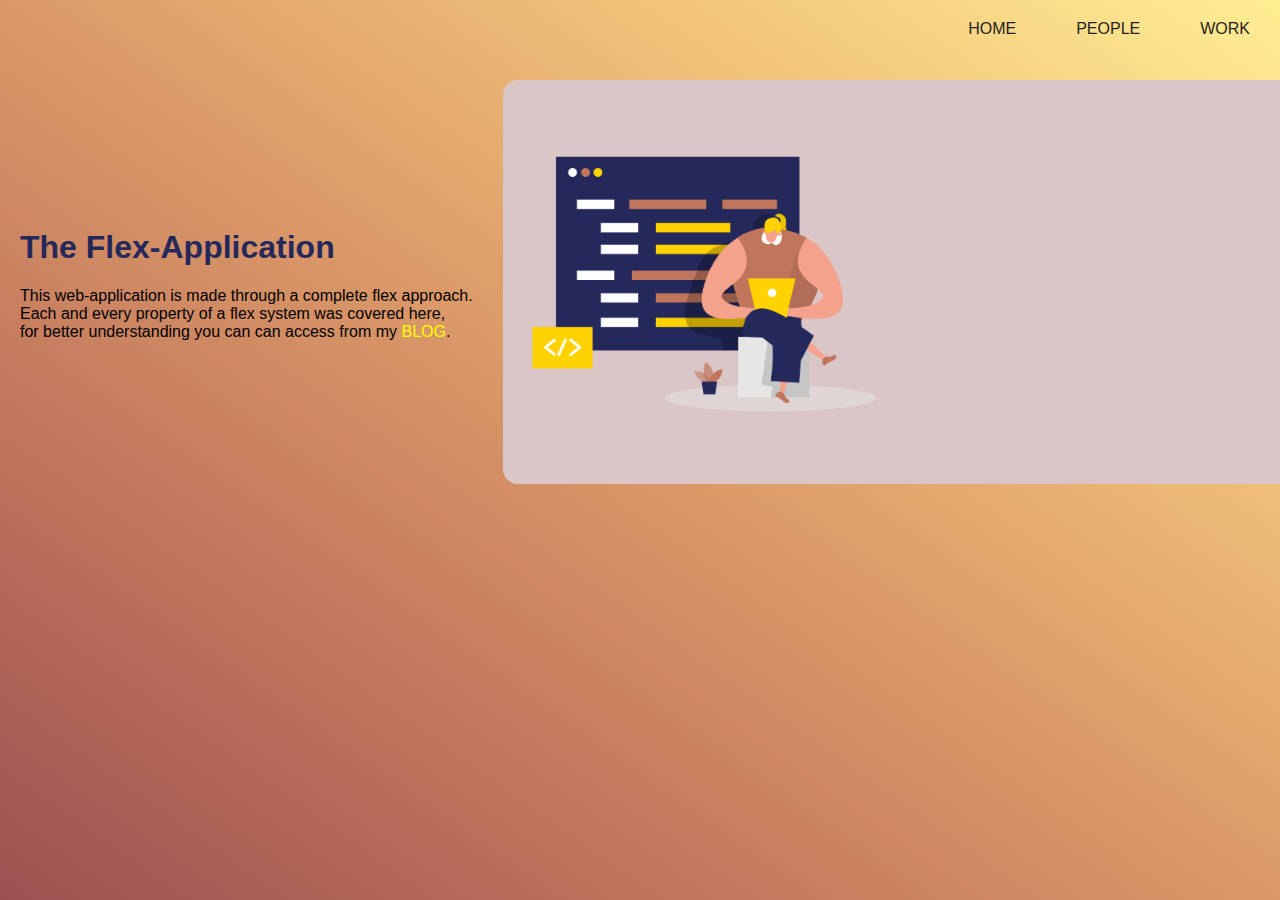
<file: index.html>
<!DOCTYPE html>
<html lang="en">
<head>
    <meta charset="UTF-8">
    <meta name="viewport" content="width=device-width, initial-scale=1.0">
    <link rel="stylesheet" href="styles.css">
    <title>Flex-App</title>
    <link rel="preconnect" href="https://fonts.gstatic.com">
<link href="https://fonts.googleapis.com/css2?family=Titillium+Web&display=swap" rel="stylesheet">
</head>
<body>
    <header>
        <a href="#">HOME</a>
        <a href="#">PEOPLE</a>
        <a href="#">WORK</a>
    </header>
        <section class="container">
               <div class="content"> <h1>The Flex-Application</h1>
                <p>This web-application is made through a complete flex approach. <br>
                Each and every property of a flex system was covered here, <br> for better understanding you can can access from my <a href="" style="margin: 0px;padding: 0px; color: yellow;">blog</a>.
             
            </p></div>
            
            <div class="image"> <img src="/images/WomenWhoCodes.png" alt="" height=400px" srcset=""></div>
        </section>
   
</body>
</html>
</file>
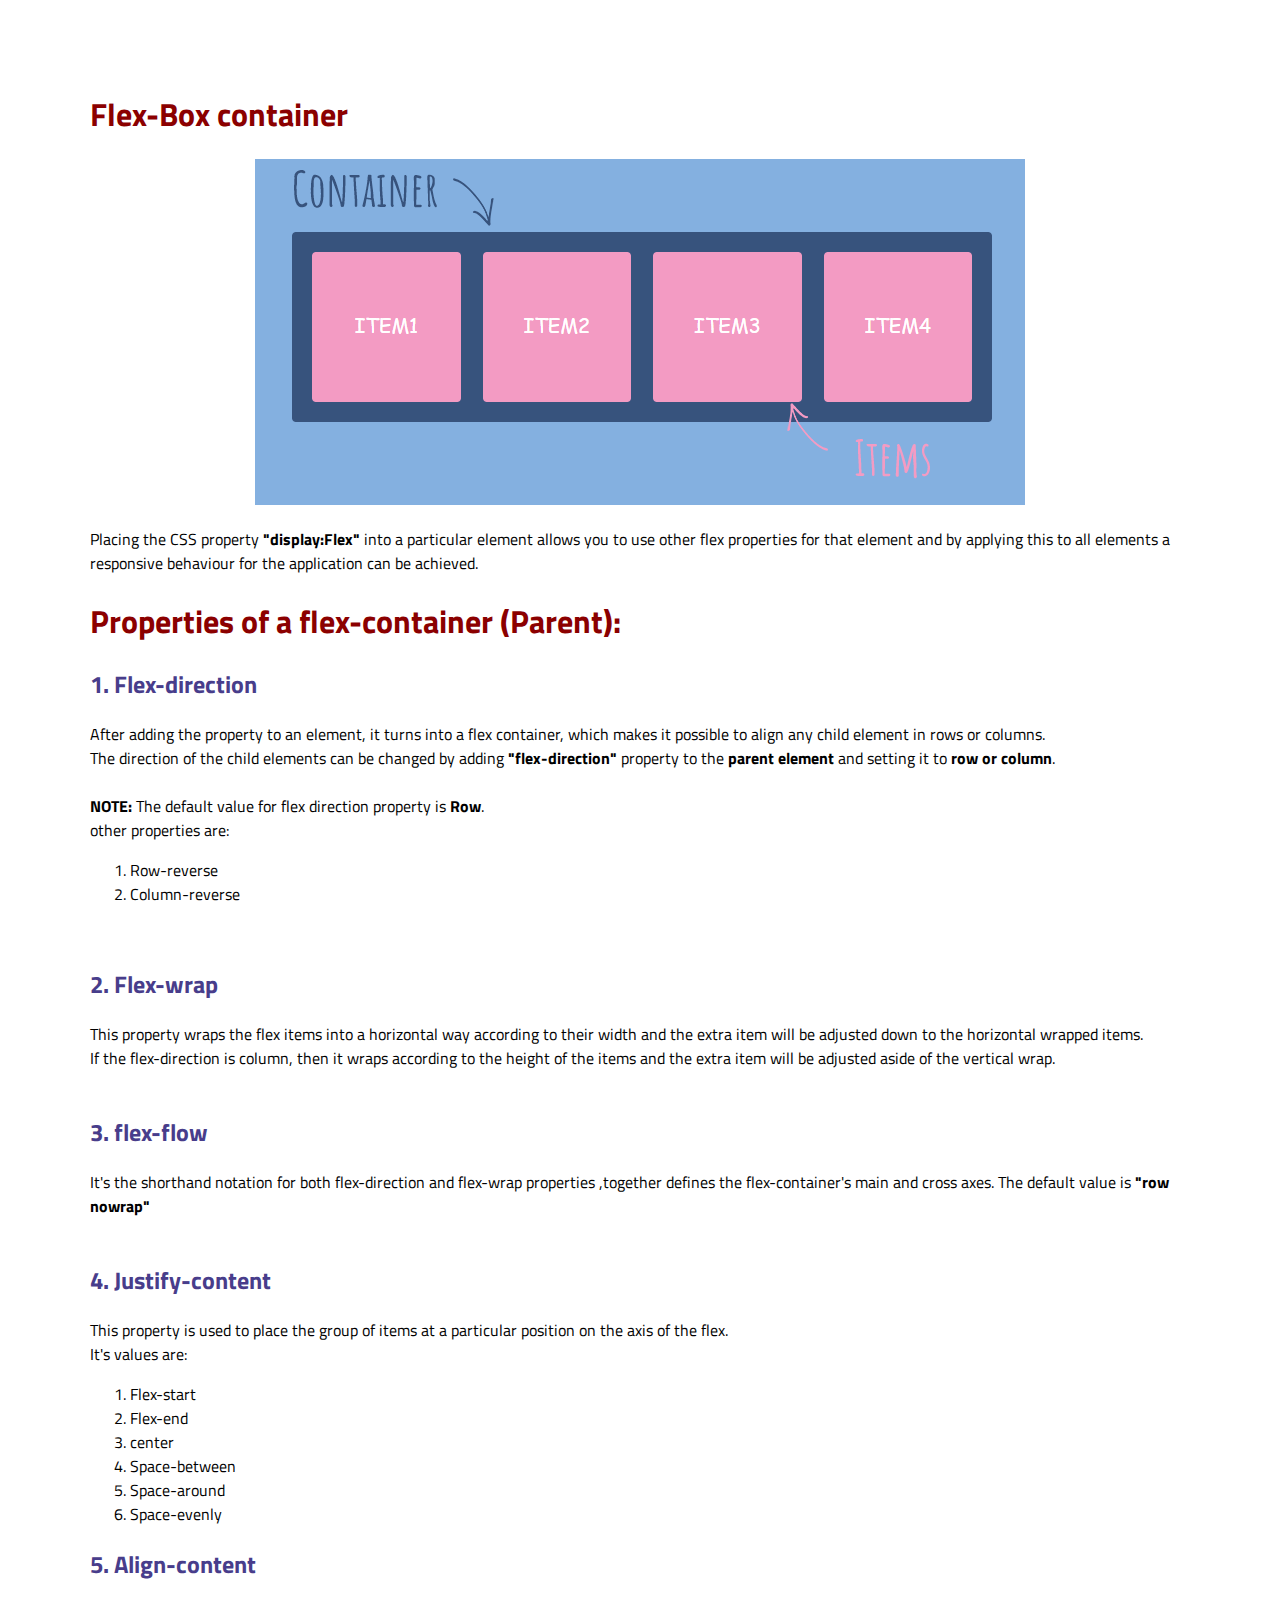
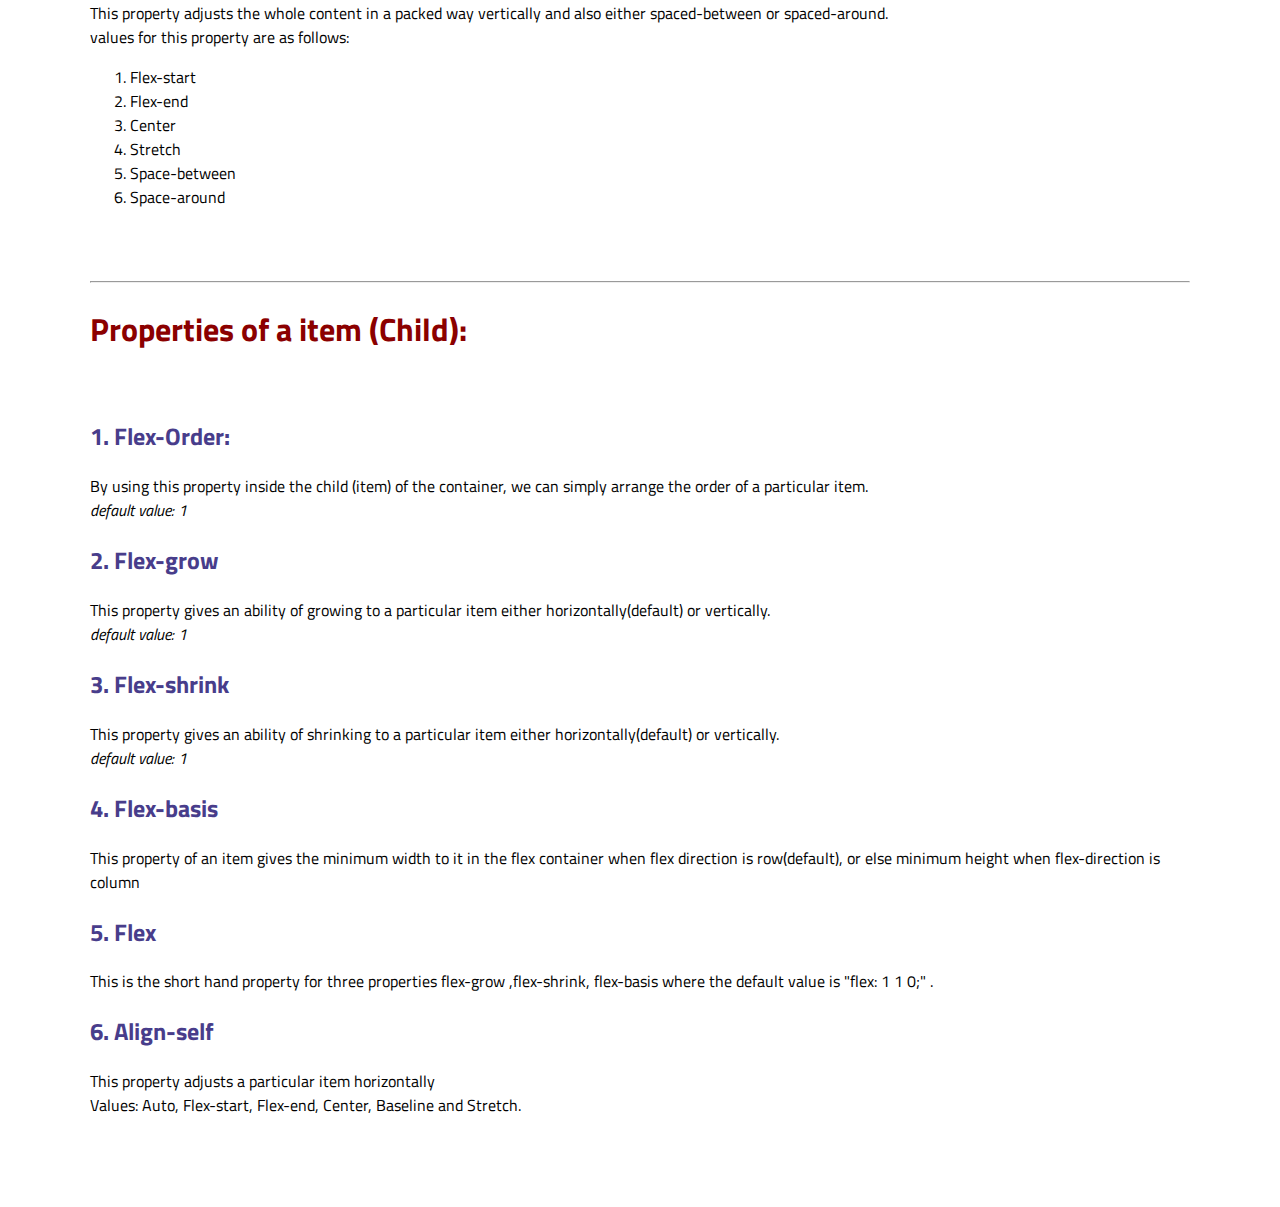
<file: blog.html>
<!DOCTYPE html>
<html lang="en">

<head>
    <meta charset="UTF-8">
    <meta name="viewport" content="width=device-width, initial-scale=1.0">
    <link rel="stylesheet" href="blog.css">
    <title>Flex-Blog</title>
    <link rel="preconnect" href="https://fonts.gstatic.com">
    <link href="https://fonts.googleapis.com/css2?family=Titillium+Web&display=swap" rel="stylesheet">
</head>

<body>
    <h1>Flex-Box container</h1>
    <div class="image-container">
        <img src="/images/flex1.png" alt="">
    </div>
    <p>Placing the CSS property
        <strong> "display:Flex"</strong> into a particular element allows you to use other flex properties for that
        element and by applying this to all elements a responsive behaviour for the application can be achieved.


        <h1>Properties of a flex-container (Parent):</h1>
        <h2>1. Flex-direction</h2> After adding the property to an element, it turns into a flex container, which makes
        it possible to align any child element in rows or columns. <br> The direction of the child elements can be
        changed by adding <strong>"flex-direction"</strong> property to the <strong>parent element</strong> and setting
        it to <strong>row or column</strong>. <br> <br>
        <strong>NOTE:</strong> The default value for flex direction property is <strong>Row</strong>. <br>
        other properties are: <ol>
            <li>Row-reverse</li>
            <li>Column-reverse</li>
        </ol> <br>
        <h2>2. Flex-wrap</h2>
        This property wraps the flex items into a horizontal way according to their width and the extra item will be
        adjusted down to the horizontal wrapped items. <br>
        If the flex-direction is column, then it wraps according to the height of the items and the extra item will be
        adjusted aside of the vertical wrap. <br> <br>
        <h2>3. flex-flow</h2>
        It's the shorthand notation for both flex-direction and flex-wrap properties ,together defines the
        flex-container's main and cross axes. The default value is <strong>"row nowrap"</strong> <br> <br>
        <h2>4. Justify-content</h2>
        This property is used to place the group of items at a particular position on the axis of the flex. <br>
        It's values are:
        <ol>
            <li>Flex-start</li>
            <li>Flex-end</li>
            <li>center</li>
            <li>Space-between</li>
            <li>Space-around</li>
            <li>Space-evenly</li>

        </ol>
        <h2>5. Align-content</h2>
        This property adjusts the whole content in a packed way vertically and also either spaced-between or
        spaced-around. <br>
        values for this property are as follows:
        <br>
        <ol>
            <li>Flex-start</li>
            <li>Flex-end</li>
            <li>Center</li>
            <li>Stretch</li>
            <li>Space-between</li>
            <li>Space-around</li>
        </ol>
        <br> <br> <hr>
        <h1>Properties of a item (Child):</h1> <br>
         <h2>1. Flex-Order:</h2>
         By using this property inside the child (item) of the container, we can simply arrange the order of a particular item. <br> <i>default value: 1</i>
         <br>
         <h2>2. Flex-grow</h2>
         This property gives an ability of growing to a particular item either horizontally(default) or vertically. <br> <i>default value: 1</i> <br>
         <h2>3. Flex-shrink</h2>
         This property gives an ability of shrinking to a particular item either horizontally(default) or vertically. <br> <i>default value: 1</i> <br>
         <h2>4. Flex-basis</h2>
        This property of an item gives the minimum width to it in the flex container when flex direction is row(default), or else minimum height when flex-direction is column
        <h2>5. Flex</h2>
      This is the short hand property for three properties flex-grow ,flex-shrink, flex-basis where the default value is "flex: 1 1 0;" .
         <h2>6. Align-self</h2>
         This property adjusts a particular item horizontally <br>
         Values: Auto, Flex-start, Flex-end, Center, Baseline and Stretch.
    </p>
</body>

</html>
</file>
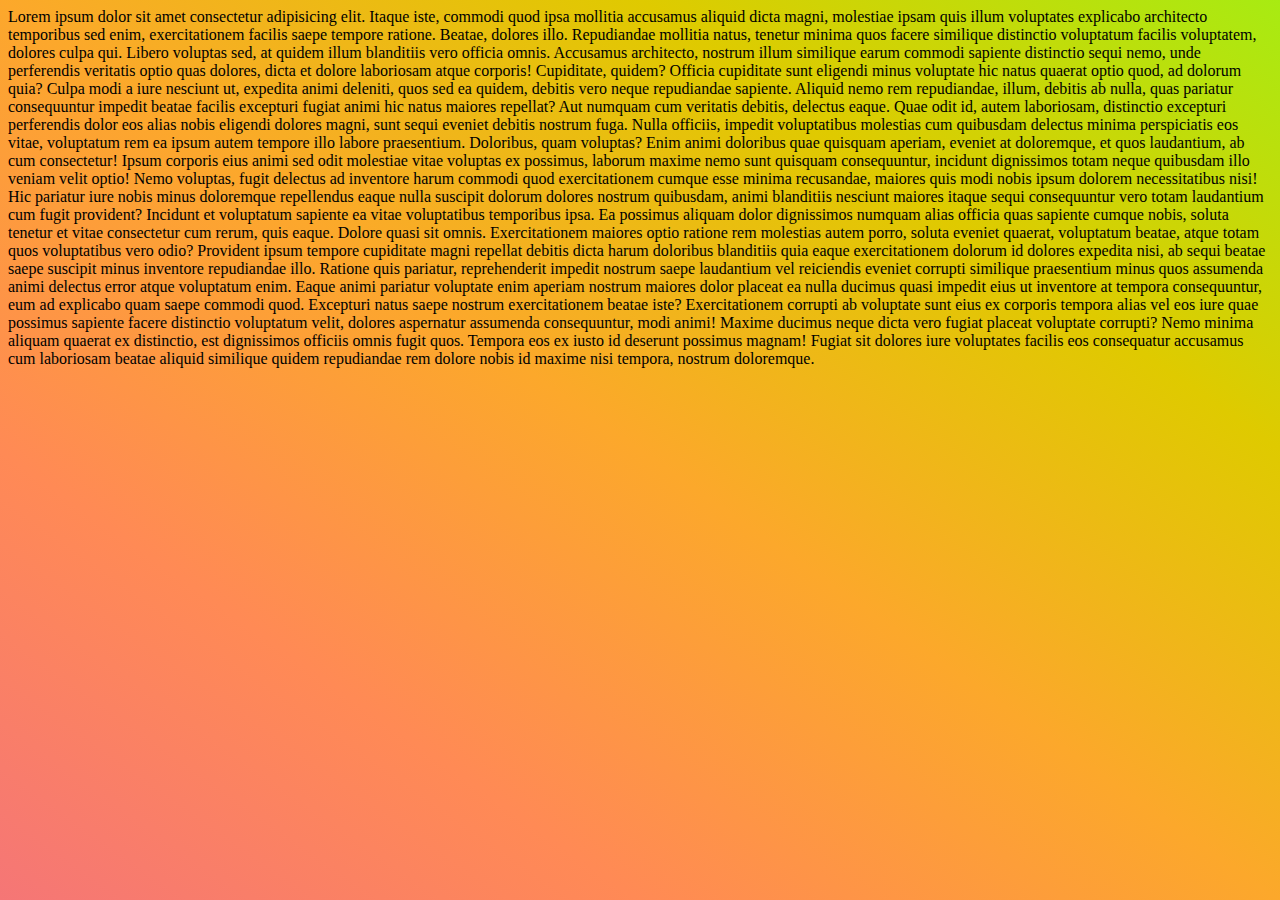
<file: sample.html>
<!DOCTYPE html>
<html lang="en">
<head>
    <meta charset="UTF-8">
    <meta name="viewport" content="width=device-width, initial-scale=1.0">
    <title>Document</title>
    <link rel="stylesheet" href="sample.css">
</head>
<body>
    <section class="container">
        <div class="first"> Lorem ipsum dolor sit amet consectetur adipisicing elit. Itaque iste, commodi quod ipsa mollitia accusamus aliquid dicta magni, molestiae ipsam quis illum voluptates explicabo architecto temporibus sed enim, exercitationem facilis saepe tempore ratione. Beatae, dolores illo. Repudiandae mollitia natus, tenetur minima quos facere similique distinctio voluptatum facilis voluptatem, dolores culpa qui. Libero voluptas sed, at quidem illum blanditiis vero officia omnis. Accusamus architecto, nostrum illum similique earum commodi sapiente distinctio sequi nemo, unde perferendis veritatis optio quas dolores, dicta et dolore laboriosam atque corporis! Cupiditate, quidem? Officia cupiditate sunt eligendi minus voluptate hic natus quaerat optio quod, ad dolorum quia? Culpa modi a iure nesciunt ut, expedita animi deleniti, quos sed ea quidem, debitis vero neque repudiandae sapiente. Aliquid nemo rem repudiandae, illum, debitis ab nulla, quas pariatur consequuntur impedit beatae facilis excepturi fugiat animi hic natus maiores repellat? Aut numquam cum veritatis debitis, delectus eaque. Quae odit id, autem laboriosam, distinctio excepturi perferendis dolor eos alias nobis eligendi dolores magni, sunt sequi eveniet debitis nostrum fuga. Nulla officiis, impedit voluptatibus molestias cum quibusdam delectus minima perspiciatis eos vitae, voluptatum rem ea ipsum autem tempore illo labore praesentium. Doloribus, quam voluptas? Enim animi doloribus quae quisquam aperiam, eveniet at doloremque, et quos laudantium, ab cum consectetur! Ipsum corporis eius animi sed odit molestiae vitae voluptas ex possimus, laborum maxime nemo sunt quisquam consequuntur, incidunt dignissimos totam neque quibusdam illo veniam velit optio! Nemo voluptas, fugit delectus ad inventore harum commodi quod exercitationem cumque esse minima recusandae, maiores quis modi nobis ipsum dolorem necessitatibus nisi! Hic pariatur iure nobis minus doloremque repellendus eaque nulla suscipit dolorum dolores nostrum quibusdam, animi blanditiis nesciunt maiores itaque sequi consequuntur vero totam laudantium cum fugit provident? Incidunt et voluptatum sapiente ea vitae voluptatibus temporibus ipsa. Ea possimus aliquam dolor dignissimos numquam alias officia quas sapiente cumque nobis, soluta tenetur et vitae consectetur cum rerum, quis eaque. Dolore quasi sit omnis. Exercitationem maiores optio ratione rem molestias autem porro, soluta eveniet quaerat, voluptatum beatae, atque totam quos voluptatibus vero odio? Provident ipsum tempore cupiditate magni repellat debitis dicta harum doloribus blanditiis quia eaque exercitationem dolorum id dolores expedita nisi, ab sequi beatae saepe suscipit minus inventore repudiandae illo. Ratione quis pariatur, reprehenderit impedit nostrum saepe laudantium vel reiciendis eveniet corrupti similique praesentium minus quos assumenda animi delectus error atque voluptatum enim. Eaque animi pariatur voluptate enim aperiam nostrum maiores dolor placeat ea nulla ducimus quasi impedit eius ut inventore at tempora consequuntur, eum ad explicabo quam saepe commodi quod. Excepturi natus saepe nostrum exercitationem beatae iste? Exercitationem corrupti ab voluptate sunt eius ex corporis tempora alias vel eos iure quae possimus sapiente facere distinctio voluptatum velit, dolores aspernatur assumenda consequuntur, modi animi! Maxime ducimus neque dicta vero fugiat placeat voluptate corrupti? Nemo minima aliquam quaerat ex distinctio, est dignissimos officiis omnis fugit quos. Tempora eos ex iusto id deserunt possimus magnam! Fugiat sit dolores iure voluptates facilis eos consequatur accusamus cum laboriosam beatae aliquid similique quidem repudiandae rem dolore nobis id maxime nisi tempora, nostrum doloremque.</div>
        <div class="second"></div>
    </section>
</body>
</html>
</file>
<file: styles.css>
html{
    height:100%;

}
:root{
    --primary-color: rgb(39, 30, 30);
}
body {
    margin: 0px;
    box-sizing: border-box;
    font-family: sans-serif;
    height:100%;
    background-image: linear-gradient(to right top, #9b5151, #be735c, #db9968, #f1c27a, #ffee93);
}

a {
    color:var(--primary-color);
    background-color: transparent;
    margin: 10px;
    padding: 10px  20px 0px 20px;
    text-decoration: none;
    text-transform: uppercase;
    border-radius: 30%;
}

header {
    display: flex;
    background-color: transparent;
    justify-content:flex-end;
    height: 80px;
}
.container{
    display: flex;
    justify-content: space-around;
    align-content: center;
    flex-wrap: wrap;
}
h1{
    color: #24285b;
}
.content{
  align-self:center;
  margin: 20px;
}
.image{
order: 2;
flex-grow: 2;
background-color: rgb(218, 198, 198);
margin-left: 10px;
border-radius: 15px 0px 0px 15px;
}
</file>
<file: blog.css>
body{
    margin: 90px;
    font-family: 'Titillium Web', sans-serif;
}
    h1{
    color: darkred;
}
h2{
    color: darkslateblue;
}
.image-container{
    text-align: center;
}
img{
    margin-left: auto;
}
</file>
<file: sample.css>
html{
    height:100%;
}
body{
   
    background-image: linear-gradient(to right top, #f57676, #ff8a55, #fca82b, #dfca00, #a8eb12);
}
.container{
    display: flex;
}
</file>
